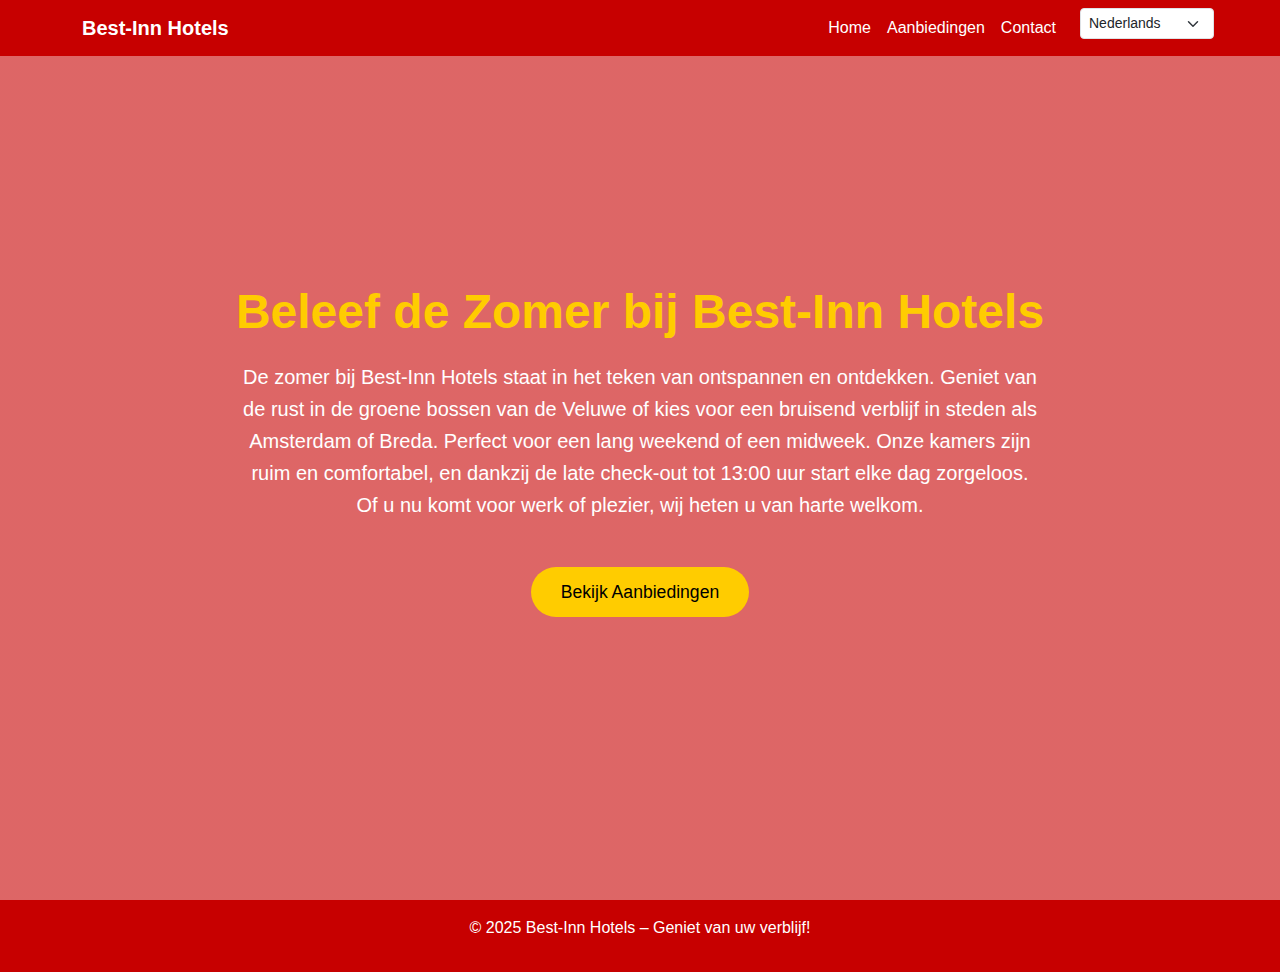
<file: index.html>
<!DOCTYPE html>
<html lang="nl">
<head>
  <meta charset="UTF-8">
  <meta name="viewport" content="width=device-width, initial-scale=1">
  <title>Best-Inn Hotels</title>
  <link href="https://cdn.jsdelivr.net/npm/bootstrap@5.3.2/dist/css/bootstrap.min.css" rel="stylesheet">
  <link rel="stylesheet" href="style.css">
</head>
<body>
  <!-- Navbar -->
  <nav class="navbar navbar-expand-lg fixed-top">
    <div class="container">
      <a class="navbar-brand fw-bold" href="index.html">Best-Inn Hotels</a>
      <button class="navbar-toggler" type="button" data-bs-toggle="collapse" data-bs-target="#navMenu">
        <span class="navbar-toggler-icon"></span>
      </button>
      <div class="collapse navbar-collapse" id="navMenu">
        <ul class="navbar-nav ms-auto">
          <li class="nav-item"><a class="nav-link active" href="index.html">Home</a></li>
          <li class="nav-item"><a class="nav-link" href="offers.html">Aanbiedingen</a></li>
          <li class="nav-item"><a class="nav-link" href="form.html">Contact</a></li>
          <li class="nav-item">
            <select id="languageSwitcher" class="form-select form-select-sm ms-3">
              <option value="nl" selected>Nederlands</option>
              <option value="en">English</option>
            </select>
          </li>
        </ul>
      </div>
    </div>
  </nav>
 
  <!-- Hero Section -->
  <section class="hero">
    <h1 data-translate="home_title">Beleef de Zomer bij Best-Inn Hotels</h1>
    <p data-translate="home_text">
      De zomer bij Best-Inn Hotels staat in het teken van ontspannen en ontdekken.
      Geniet van de rust in de groene bossen van de Veluwe of kies voor een bruisend verblijf in steden als Amsterdam of Breda.
      Perfect voor een lang weekend of een midweek.
      Onze kamers zijn ruim en comfortabel, en dankzij de late check-out tot 13:00 uur start elke dag zorgeloos.
      Of u nu komt voor werk of plezier, wij heten u van harte welkom.
    </p>
    <a href="offers.html" class="btn btn-primary mt-3" data-translate="home_cta">Bekijk Aanbiedingen</a>
  </section>
 
  <!-- Footer -->
  <footer class="text-center py-3">
    <p data-translate="footer">© 2025 Best-Inn Hotels – Geniet van uw verblijf!</p>
  </footer>
 
  <script src="https://cdn.jsdelivr.net/npm/bootstrap@5.3.2/dist/js/bootstrap.bundle.min.js"></script>
  <script src="translate.js"></script>
</body>
</html>
</file>
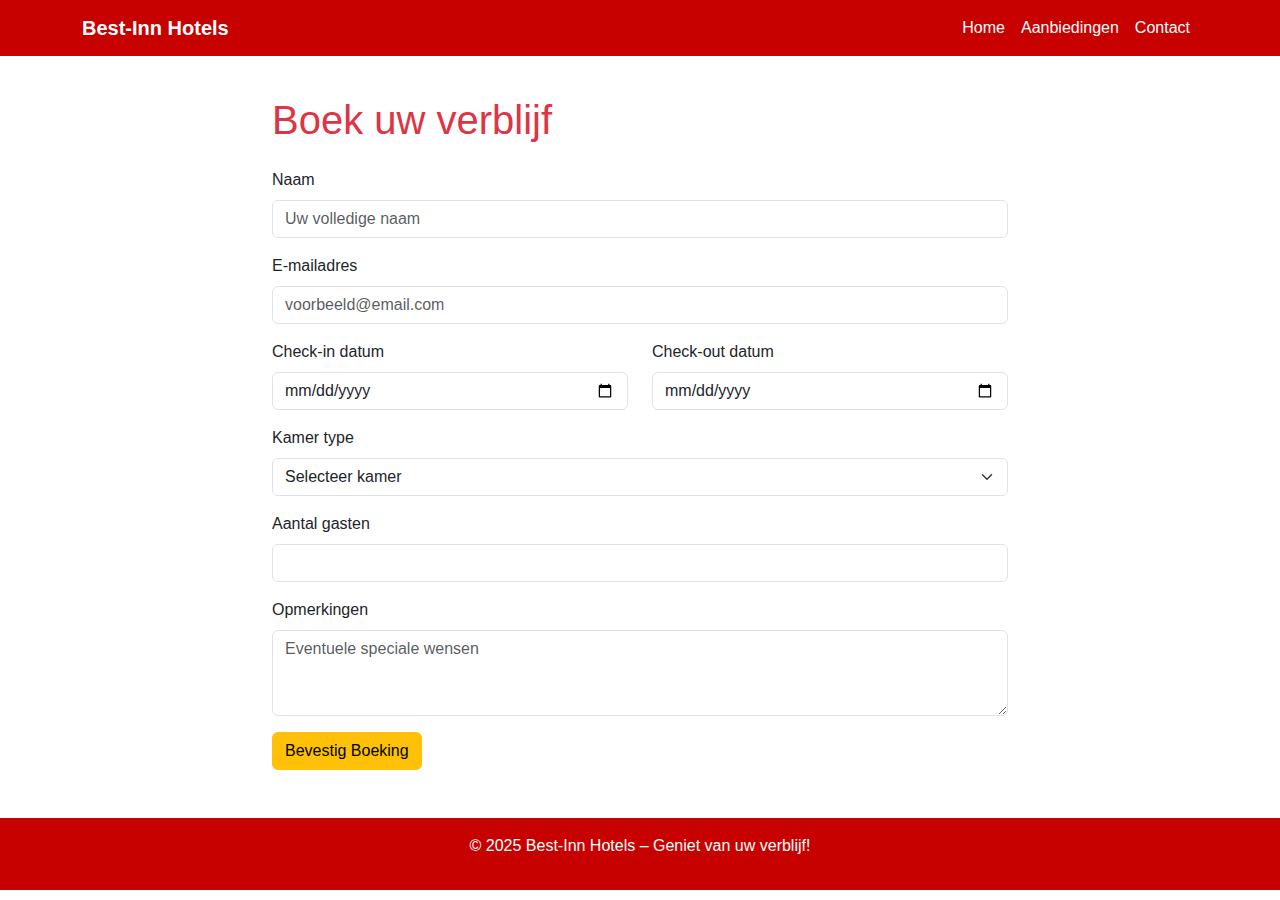
<file: contact.html>
<!DOCTYPE html>
<html lang="nl">
<head>
  <meta charset="UTF-8">
  <meta name="viewport" content="width=device-width, initial-scale=1">
  <title>Boeking - Best-Inn Hotels</title>
  <link href="https://cdn.jsdelivr.net/npm/bootstrap@5.3.2/dist/css/bootstrap.min.css" rel="stylesheet">
  <link rel="stylesheet" href="style.css">
  <script>
    function handleBooking(event) {
      event.preventDefault(); // Stop normal form submission
      alert("Bedankt voor uw boeking! We kijken ernaar uit u te verwelkomen.");
      window.location.href = "index.html"; // Redirect back to home
    }
  </script>
</head>
<body>
  <!-- Navbar -->
  <nav class="navbar navbar-expand-lg fixed-top">
    <div class="container">
      <a class="navbar-brand fw-bold" href="index.html">Best-Inn Hotels</a>
      <button class="navbar-toggler" type="button" data-bs-toggle="collapse" data-bs-target="#navMenu">
        <span class="navbar-toggler-icon"></span>
      </button>
      <div class="collapse navbar-collapse" id="navMenu">
        <ul class="navbar-nav ms-auto">
          <li class="nav-item"><a class="nav-link" href="index.html">Home</a></li>
          <li class="nav-item"><a class="nav-link" href="offers.html">Aanbiedingen</a></li>
          <li class="nav-item"><a class="nav-link" href="contact.html">Contact</a></li>
        </ul>
      </div>
    </div>
  </nav>
 
  <!-- Booking Form -->
  <section class="container my-5 pt-5">
    <div class="row justify-content-center">
      <div class="col-lg-8">
        <h1 class="text-danger mb-4">Boek uw verblijf</h1>
        <form onsubmit="handleBooking(event)">
          <div class="mb-3">
            <label for="name" class="form-label">Naam</label>
            <input type="text" class="form-control" id="name" placeholder="Uw volledige naam" required>
          </div>
          <div class="mb-3">
            <label for="email" class="form-label">E-mailadres</label>
            <input type="email" class="form-control" id="email" placeholder="voorbeeld@email.com" required>
          </div>
          <div class="row">
            <div class="col-md-6 mb-3">
              <label for="checkin" class="form-label">Check-in datum</label>
              <input type="date" class="form-control" id="checkin" required>
            </div>
            <div class="col-md-6 mb-3">
              <label for="checkout" class="form-label">Check-out datum</label>
              <input type="date" class="form-control" id="checkout" required>
            </div>
          </div>
          <div class="mb-3">
            <label for="room" class="form-label">Kamer type</label>
            <select class="form-select" id="room" required>
              <option value="">Selecteer kamer</option>
              <option value="standard">Standaard (€120)</option>
              <option value="comfort">Comfort (€130)</option>
              <option value="deluxe">Deluxe (€160)</option>
            </select>
          </div>
          <div class="mb-3">
            <label for="guests" class="form-label">Aantal gasten</label>
            <input type="number" class="form-control" id="guests" min="1" max="6" required>
          </div>
          <div class="mb-3">
            <label for="comments" class="form-label">Opmerkingen</label>
            <textarea class="form-control" id="comments" rows="3" placeholder="Eventuele speciale wensen"></textarea>
          </div>
          <button type="submit" class="btn btn-warning">Bevestig Boeking</button>
        </form>
      </div>
    </div>
  </section>
 
  <!-- Footer -->
  <footer class="text-center py-3">
    <p>© 2025 Best-Inn Hotels – Geniet van uw verblijf!</p>
  </footer>
 
  <script src="https://cdn.jsdelivr.net/npm/bootstrap@5.3.2/dist/js/bootstrap.bundle.min.js"></script>
</body>
</html>
</file>
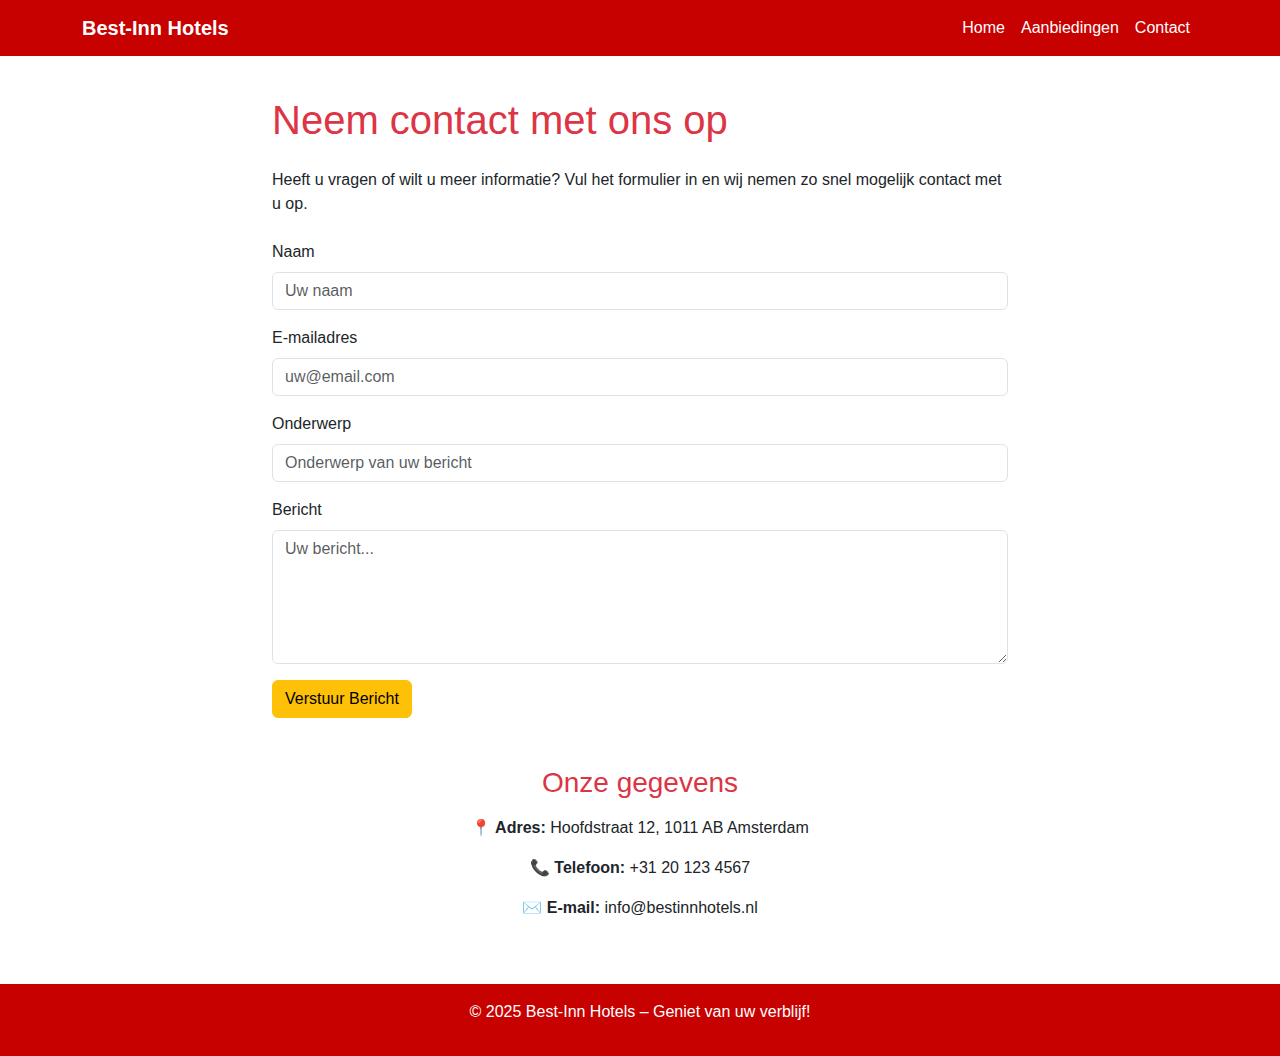
<file: form.html>
<!DOCTYPE html>
<html lang="nl">
<head>
  <meta charset="UTF-8">
  <meta name="viewport" content="width=device-width, initial-scale=1">
  <title>Contact - Best-Inn Hotels</title>
  <link href="https://cdn.jsdelivr.net/npm/bootstrap@5.3.2/dist/css/bootstrap.min.css" rel="stylesheet">
  <link rel="stylesheet" href="style.css">
  <script>
    function handleContact(event) {
      event.preventDefault();
      alert("Bedankt voor uw bericht! We nemen zo snel mogelijk contact met u op.");
      window.location.href = "index.html"; // Terug naar home
    }
  </script>
</head>
<body>
  <!-- Navbar -->
  <nav class="navbar navbar-expand-lg fixed-top">
    <div class="container">
      <a class="navbar-brand fw-bold" href="index.html">Best-Inn Hotels</a>
      <button class="navbar-toggler" type="button" data-bs-toggle="collapse" data-bs-target="#navMenu">
        <span class="navbar-toggler-icon"></span>
      </button>
      <div class="collapse navbar-collapse" id="navMenu">
        <ul class="navbar-nav ms-auto">
          <li class="nav-item"><a class="nav-link" href="index.html">Home</a></li>
          <li class="nav-item"><a class="nav-link" href="offers.html">Aanbiedingen</a></li>
          <li class="nav-item"><a class="nav-link active" href="form.html">Contact</a></li>
        </ul>
      </div>
    </div>
  </nav>
 
  <!-- Contact Form -->
  <section class="container my-5 pt-5">
    <div class="row justify-content-center">
      <div class="col-lg-8">
        <h1 class="text-danger mb-4">Neem contact met ons op</h1>
        <p class="mb-4">Heeft u vragen of wilt u meer informatie? Vul het formulier in en wij nemen zo snel mogelijk contact met u op.</p>
 
        <form onsubmit="handleContact(event)">
          <div class="mb-3">
            <label for="name" class="form-label">Naam</label>
            <input type="text" class="form-control" id="name" placeholder="Uw naam" required>
          </div>
          <div class="mb-3">
            <label for="email" class="form-label">E-mailadres</label>
            <input type="email" class="form-control" id="email" placeholder="uw@email.com" required>
          </div>
          <div class="mb-3">
            <label for="subject" class="form-label">Onderwerp</label>
            <input type="text" class="form-control" id="subject" placeholder="Onderwerp van uw bericht" required>
          </div>
          <div class="mb-3">
            <label for="message" class="form-label">Bericht</label>
            <textarea class="form-control" id="message" rows="5" placeholder="Uw bericht..." required></textarea>
          </div>
          <button type="submit" class="btn btn-warning">Verstuur Bericht</button>
        </form>
      </div>
    </div>
 
    <!-- Contact Info -->
    <div class="row justify-content-center mt-5">
      <div class="col-lg-6 text-center">
        <h3 class="mb-3 text-danger">Onze gegevens</h3>
        <p><strong>📍 Adres:</strong> Hoofdstraat 12, 1011 AB Amsterdam</p>
        <p><strong>📞 Telefoon:</strong> +31 20 123 4567</p>
        <p><strong>✉️ E-mail:</strong> info@bestinnhotels.nl</p>
      </div>
    </div>
  </section>
 
  <!-- Footer -->
  <footer class="text-center py-3">
    <p>© 2025 Best-Inn Hotels – Geniet van uw verblijf!</p>
  </footer>
 
  <script src="https://cdn.jsdelivr.net/npm/bootstrap@5.3.2/dist/js/bootstrap.bundle.min.js"></script>
</body>
</html>
</file>
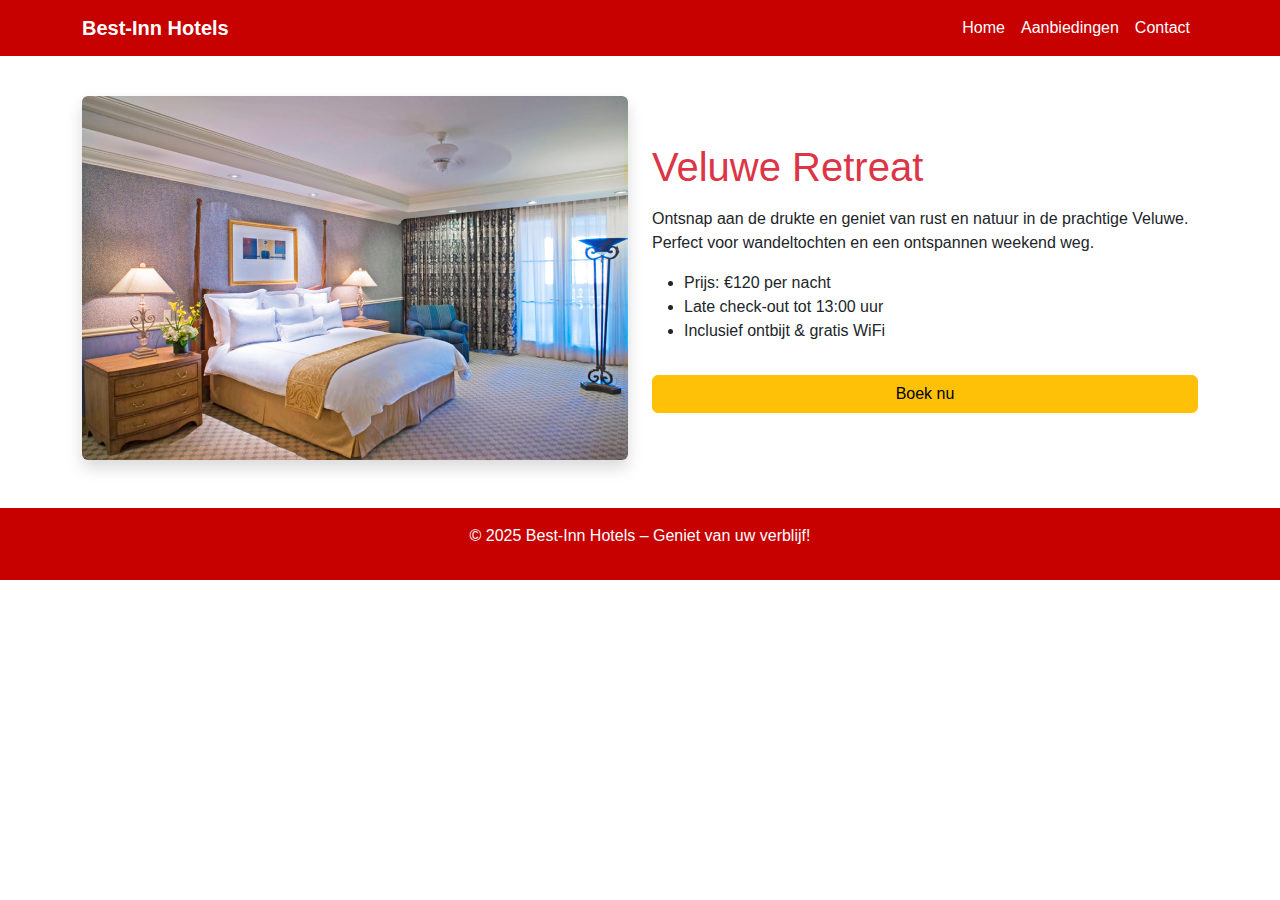
<file: offer1.html>
<!DOCTYPE html>
<html lang="nl">
<head>
  <meta charset="UTF-8">
  <meta name="viewport" content="width=device-width, initial-scale=1">
  <title>Veluwe Retreat - Best-Inn Hotels</title>
  <link href="https://cdn.jsdelivr.net/npm/bootstrap@5.3.2/dist/css/bootstrap.min.css" rel="stylesheet">
  <link rel="stylesheet" href="style.css">
</head>
<body>
  <!-- Navbar -->
  <nav class="navbar navbar-expand-lg fixed-top">
    <div class="container">
      <a class="navbar-brand fw-bold" href="index.html">Best-Inn Hotels</a>
      <button class="navbar-toggler" type="button" data-bs-toggle="collapse" data-bs-target="#navMenu">
        <span class="navbar-toggler-icon"></span>
      </button>
      <div class="collapse navbar-collapse" id="navMenu">
        <ul class="navbar-nav ms-auto">
          <li class="nav-item"><a class="nav-link" href="index.html">Home</a></li>
          <li class="nav-item"><a class="nav-link" href="offers.html">Aanbiedingen</a></li>
          <li class="nav-item"><a class="nav-link" href="contact.html">Contact</a></li>
        </ul>
      </div>
    </div>
  </nav>
 
  <!-- Detail Section -->
  <section class="container my-5 pt-5">
    <div class="row">
      <div class="col-md-6">
        <img src="img/hotel1.avif" class="img-fluid rounded shadow" alt="Veluwe Retreat">
      </div>
      <div class="col-md-6 d-flex flex-column justify-content-center">
        <h1 class="mb-3 text-danger">Veluwe Retreat</h1>
        <p>Ontsnap aan de drukte en geniet van rust en natuur in de prachtige Veluwe. Perfect voor wandeltochten en een ontspannen weekend weg.</p>
        <ul>
          <li>Prijs: €120 per nacht</li>
          <li>Late check-out tot 13:00 uur</li>
          <li>Inclusief ontbijt & gratis WiFi</li>
        </ul>
        <a href="form.html" class="btn btn-warning mt-3">Boek nu</a>
      </div>
    </div>
  </section>
 
  <!-- Footer -->
  <footer class="text-center py-3">
    <p>© 2025 Best-Inn Hotels – Geniet van uw verblijf!</p>
  </footer>
  <script src="https://cdn.jsdelivr.net/npm/bootstrap@5.3.2/dist/js/bootstrap.bundle.min.js"></script>
</body>
</html>
</file>
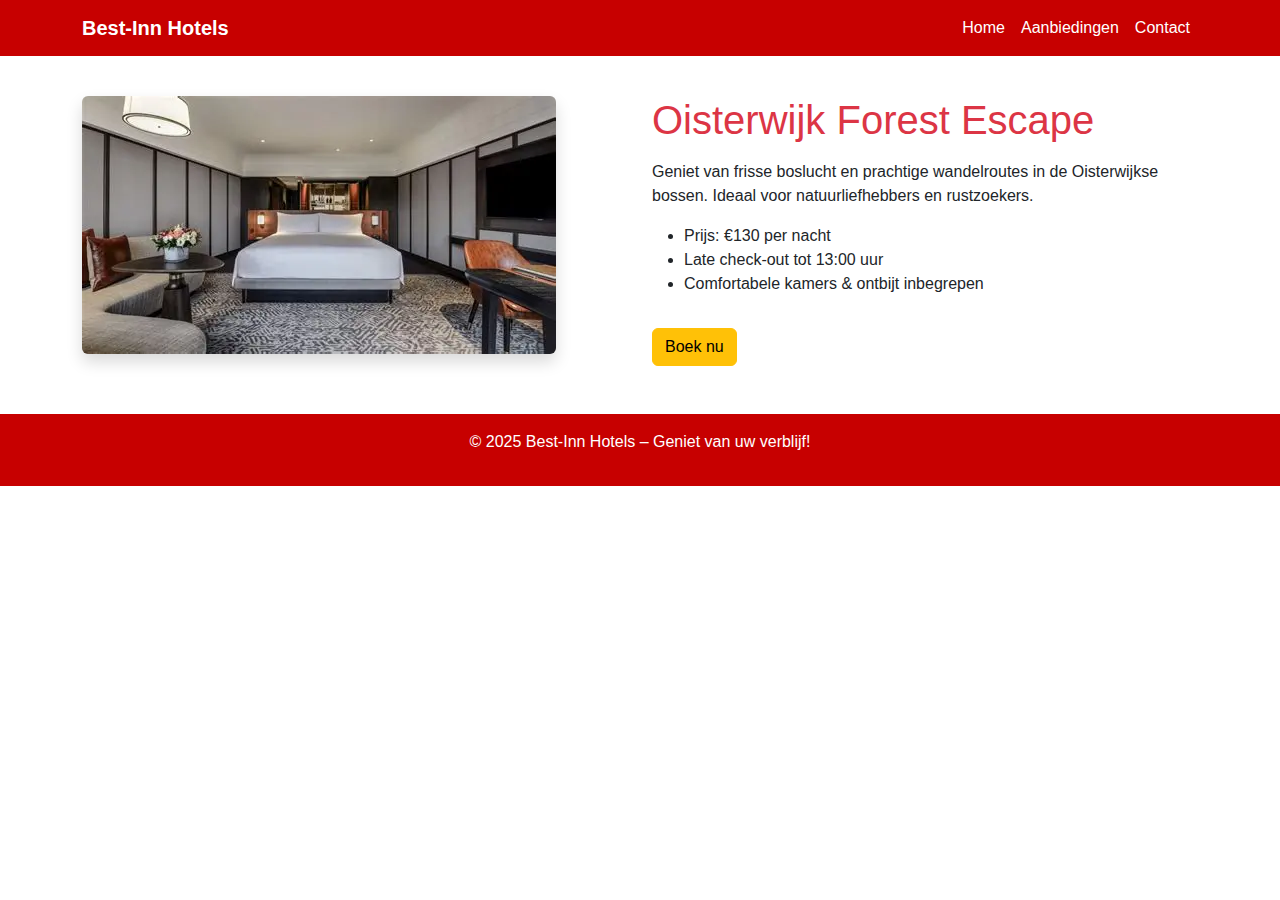
<file: offer2.html>
<!DOCTYPE html>
<html lang="nl">
<head>
  <meta charset="UTF-8">
  <meta name="viewport" content="width=device-width, initial-scale=1">
  <title>Oisterwijk Forest Escape - Best-Inn Hotels</title>
  <link href="https://cdn.jsdelivr.net/npm/bootstrap@5.3.2/dist/css/bootstrap.min.css" rel="stylesheet">
  <link rel="stylesheet" href="style.css">
</head>
<body>
  <nav class="navbar navbar-expand-lg fixed-top">
    <div class="container">
      <a class="navbar-brand fw-bold" href="index.html">Best-Inn Hotels</a>
      <div class="collapse navbar-collapse" id="navMenu">
        <ul class="navbar-nav ms-auto">
          <li class="nav-item"><a class="nav-link" href="index.html">Home</a></li>
          <li class="nav-item"><a class="nav-link" href="offers.html">Aanbiedingen</a></li>
          <li class="nav-item"><a class="nav-link" href="contact.html">Contact</a></li>
        </ul>
      </div>
    </div>
  </nav>
 
  <section class="container my-5 pt-5">
    <div class="row">
      <div class="col-md-6">
        <img src="img/hotel2.webp" class="img-fluid rounded shadow" alt="Oisterwijk Forest Escape">
      </div>
      <div class="col-md-6">
        <h1 class="mb-3 text-danger">Oisterwijk Forest Escape</h1>
        <p>Geniet van frisse boslucht en prachtige wandelroutes in de Oisterwijkse bossen. Ideaal voor natuurliefhebbers en rustzoekers.</p>
        <ul>
          <li>Prijs: €130 per nacht</li>
          <li>Late check-out tot 13:00 uur</li>
          <li>Comfortabele kamers & ontbijt inbegrepen</li>
        </ul>
        <a href="form.html" class="btn btn-warning mt-3">Boek nu</a>
      </div>
    </div>
  </section>
 
  <footer class="text-center py-3">
    <p>© 2025 Best-Inn Hotels – Geniet van uw verblijf!</p>
  </footer>
  <script src="https://cdn.jsdelivr.net/npm/bootstrap@5.3.2/dist/js/bootstrap.bundle.min.js"></script>
</body>
</html>
</file>
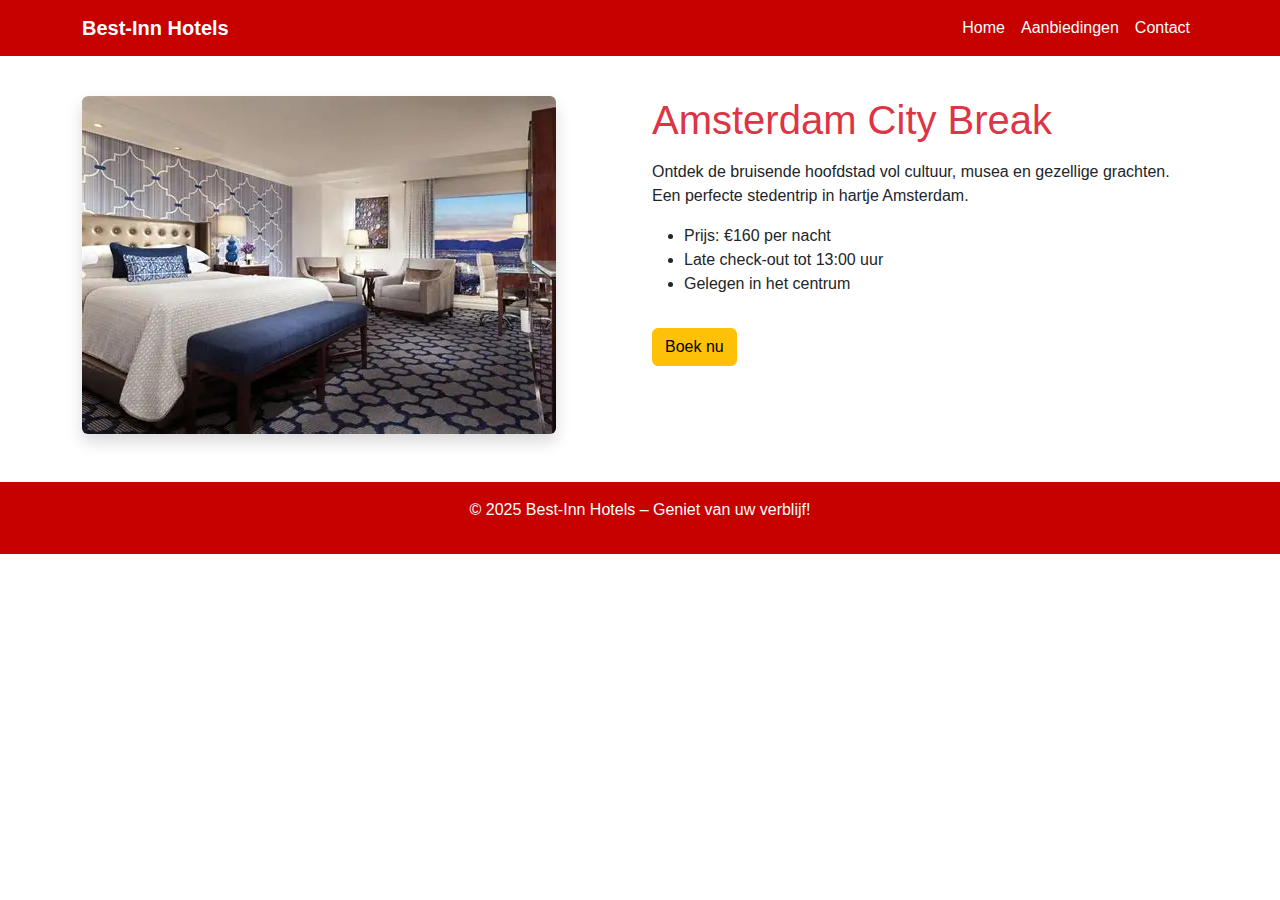
<file: offer3.html>
<!DOCTYPE html>
<html lang="nl">
<head>
  <meta charset="UTF-8">
  <meta name="viewport" content="width=device-width, initial-scale=1">
  <title>Amsterdam City Break - Best-Inn Hotels</title>
  <link href="https://cdn.jsdelivr.net/npm/bootstrap@5.3.2/dist/css/bootstrap.min.css" rel="stylesheet">
  <link rel="stylesheet" href="style.css">
</head>
<body>
  <nav class="navbar navbar-expand-lg fixed-top">
    <div class="container">
      <a class="navbar-brand fw-bold" href="index.html">Best-Inn Hotels</a>
      <div class="collapse navbar-collapse" id="navMenu">
        <ul class="navbar-nav ms-auto">
          <li class="nav-item"><a class="nav-link" href="index.html">Home</a></li>
          <li class="nav-item"><a class="nav-link" href="offers.html">Aanbiedingen</a></li>
          <li class="nav-item"><a class="nav-link" href="contact.html">Contact</a></li>
        </ul>
      </div>
    </div>
  </nav>
 
  <section class="container my-5 pt-5">
    <div class="row">
      <div class="col-md-6">
        <img src="img/hotel3.webp" class="img-fluid rounded shadow" alt="Amsterdam City Break">
      </div>
      <div class="col-md-6">
        <h1 class="mb-3 text-danger">Amsterdam City Break</h1>
        <p>Ontdek de bruisende hoofdstad vol cultuur, musea en gezellige grachten. Een perfecte stedentrip in hartje Amsterdam.</p>
        <ul>
          <li>Prijs: €160 per nacht</li>
          <li>Late check-out tot 13:00 uur</li>
          <li>Gelegen in het centrum</li>
        </ul>
        <a href="form.html" class="btn btn-warning mt-3">Boek nu</a>
      </div>
    </div>
  </section>
 
  <footer class="text-center py-3">
    <p>© 2025 Best-Inn Hotels – Geniet van uw verblijf!</p>
  </footer>
  <script src="https://cdn.jsdelivr.net/npm/bootstrap@5.3.2/dist/js/bootstrap.bundle.min.js"></script>
</body>
</html>
</file>
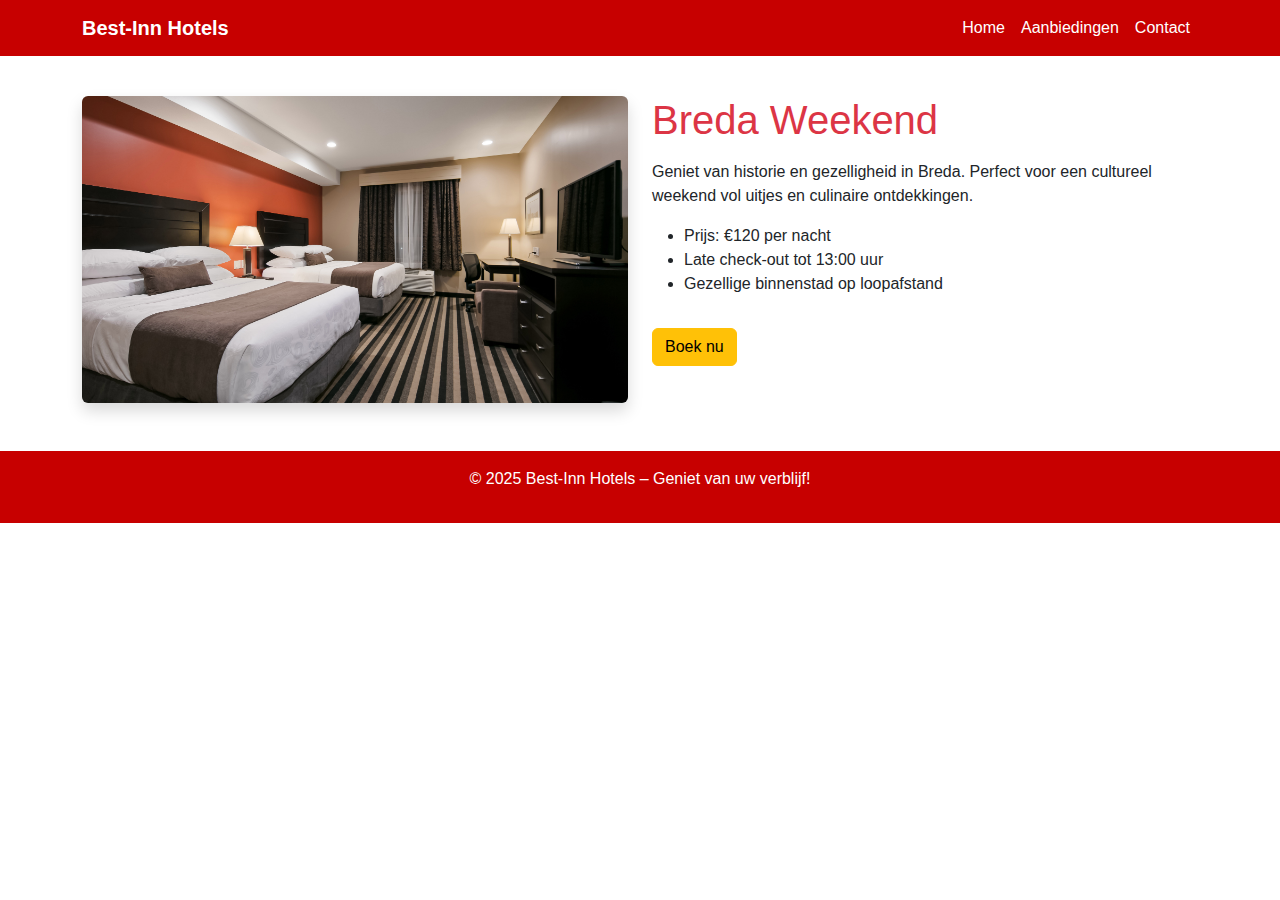
<file: offer4.html>
<!DOCTYPE html>
<html lang="nl">
<head>
  <meta charset="UTF-8">
  <meta name="viewport" content="width=device-width, initial-scale=1">
  <title>Breda Weekend - Best-Inn Hotels</title>
  <link href="https://cdn.jsdelivr.net/npm/bootstrap@5.3.2/dist/css/bootstrap.min.css" rel="stylesheet">
  <link rel="stylesheet" href="style.css">
</head>
<body>
  <nav class="navbar navbar-expand-lg fixed-top">
    <div class="container">
      <a class="navbar-brand fw-bold" href="index.html">Best-Inn Hotels</a>
      <div class="collapse navbar-collapse" id="navMenu">
        <ul class="navbar-nav ms-auto">
          <li class="nav-item"><a class="nav-link" href="index.html">Home</a></li>
          <li class="nav-item"><a class="nav-link" href="offers.html">Aanbiedingen</a></li>
          <li class="nav-item"><a class="nav-link" href="contact.html">Contact</a></li>
        </ul>
      </div>
    </div>
  </nav>
 
  <section class="container my-5 pt-5">
    <div class="row">
      <div class="col-md-6">
        <img src="img/hotel4.jpg" class="img-fluid rounded shadow" alt="Breda Weekend">
      </div>
      <div class="col-md-6">
        <h1 class="mb-3 text-danger">Breda Weekend</h1>
        <p>Geniet van historie en gezelligheid in Breda. Perfect voor een cultureel weekend vol uitjes en culinaire ontdekkingen.</p>
        <ul>
          <li>Prijs: €120 per nacht</li>
          <li>Late check-out tot 13:00 uur</li>
          <li>Gezellige binnenstad op loopafstand</li>
        </ul>
        <a href="form.html" class="btn btn-warning mt-3">Boek nu</a>
      </div>
    </div>
  </section>
 
  <footer class="text-center py-3">
    <p>© 2025 Best-Inn Hotels – Geniet van uw verblijf!</p>
  </footer>
  <script src="https://cdn.jsdelivr.net/npm/bootstrap@5.3.2/dist/js/bootstrap.bundle.min.js"></script>
</body>
</html>
</file>
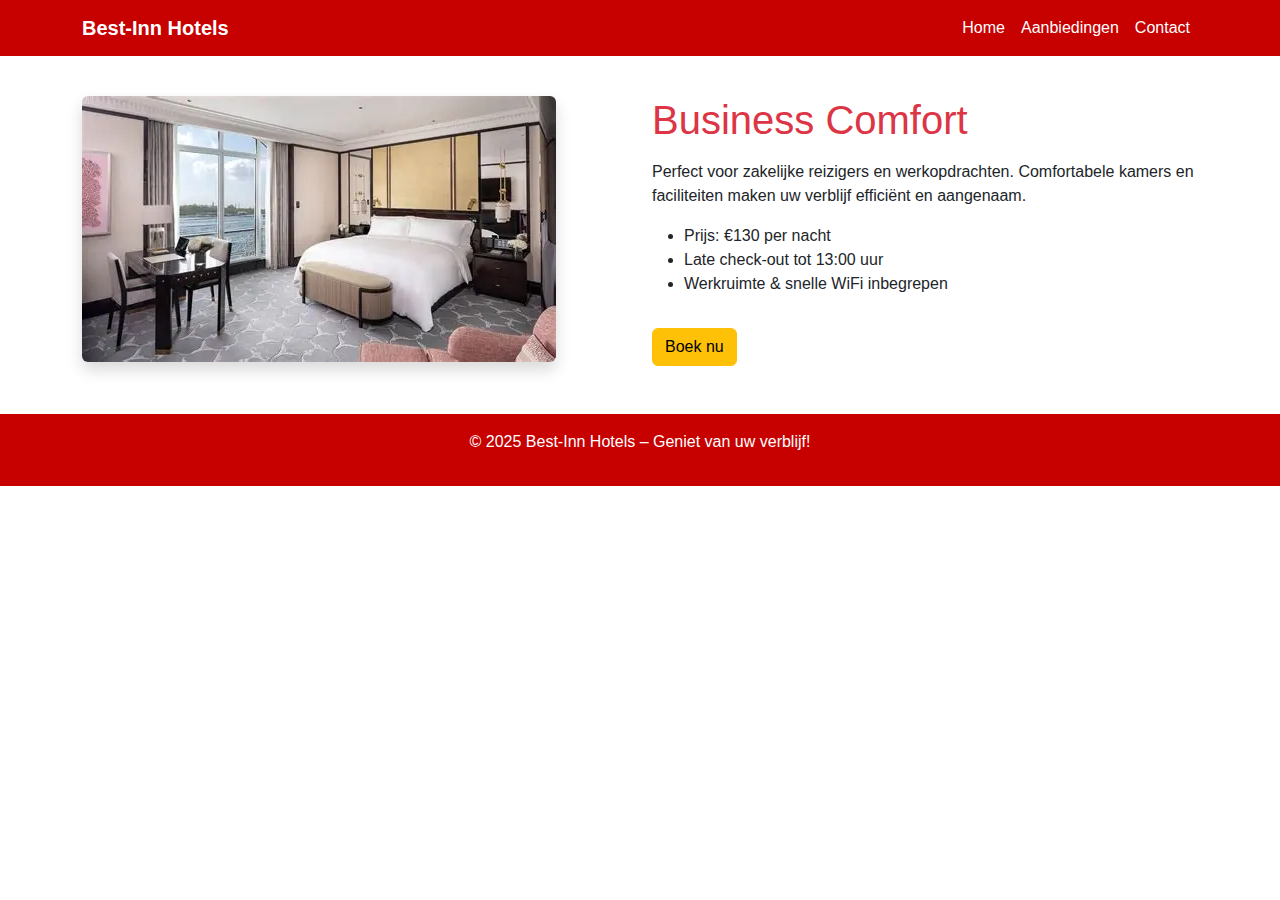
<file: offer5.html>
<!DOCTYPE html>
<html lang="nl">
<head>
  <meta charset="UTF-8">
  <meta name="viewport" content="width=device-width, initial-scale=1">
  <title>Business Comfort - Best-Inn Hotels</title>
  <link href="https://cdn.jsdelivr.net/npm/bootstrap@5.3.2/dist/css/bootstrap.min.css" rel="stylesheet">
  <link rel="stylesheet" href="style.css">
</head>
<body>
  <nav class="navbar navbar-expand-lg fixed-top">
    <div class="container">
      <a class="navbar-brand fw-bold" href="index.html">Best-Inn Hotels</a>
      <div class="collapse navbar-collapse" id="navMenu">
        <ul class="navbar-nav ms-auto">
          <li class="nav-item"><a class="nav-link" href="index.html">Home</a></li>
          <li class="nav-item"><a class="nav-link" href="offers.html">Aanbiedingen</a></li>
          <li class="nav-item"><a class="nav-link" href="contact.html">Contact</a></li>
        </ul>
      </div>
    </div>
  </nav>
 
  <section class="container my-5 pt-5">
    <div class="row">
      <div class="col-md-6">
        <img src="img/hotel5.webp" class="img-fluid rounded shadow" alt="Business Comfort">
      </div>
      <div class="col-md-6">
        <h1 class="mb-3 text-danger">Business Comfort</h1>
        <p>Perfect voor zakelijke reizigers en werkopdrachten. Comfortabele kamers en faciliteiten maken uw verblijf efficiënt en aangenaam.</p>
        <ul>
          <li>Prijs: €130 per nacht</li>
          <li>Late check-out tot 13:00 uur</li>
          <li>Werkruimte & snelle WiFi inbegrepen</li>
        </ul>
        <a href="form.html" class="btn btn-warning mt-3">Boek nu</a>
      </div>
    </div>
  </section>
 
  <footer class="text-center py-3">
    <p>© 2025 Best-Inn Hotels – Geniet van uw verblijf!</p>
  </footer>
  <script src="https://cdn.jsdelivr.net/npm/bootstrap@5.3.2/dist/js/bootstrap.bundle.min.js"></script>
</body>
</html>
</file>
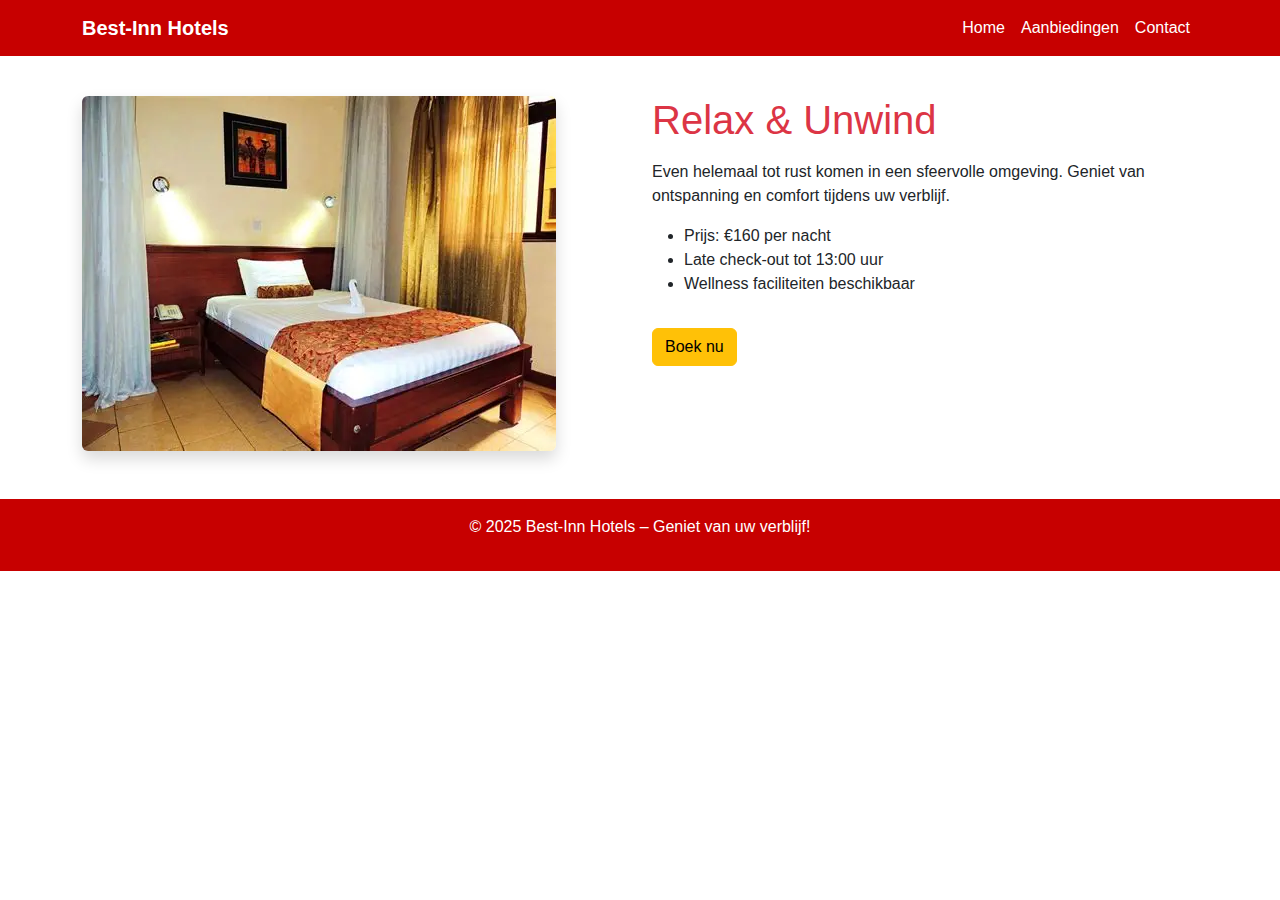
<file: offer6.html>
<!DOCTYPE html>
<html lang="nl">
<head>
  <meta charset="UTF-8">
  <meta name="viewport" content="width=device-width, initial-scale=1">
  <title>Relax & Unwind - Best-Inn Hotels</title>
  <link href="https://cdn.jsdelivr.net/npm/bootstrap@5.3.2/dist/css/bootstrap.min.css" rel="stylesheet">
  <link rel="stylesheet" href="style.css">
</head>
<body>
  <nav class="navbar navbar-expand-lg fixed-top">
    <div class="container">
      <a class="navbar-brand fw-bold" href="index.html">Best-Inn Hotels</a>
      <div class="collapse navbar-collapse" id="navMenu">
        <ul class="navbar-nav ms-auto">
          <li class="nav-item"><a class="nav-link" href="index.html">Home</a></li>
          <li class="nav-item"><a class="nav-link" href="offers.html">Aanbiedingen</a></li>
          <li class="nav-item"><a class="nav-link" href="contact.html">Contact</a></li>
        </ul>
      </div>
    </div>
  </nav>
 
  <section class="container my-5 pt-5">
    <div class="row">
      <div class="col-md-6">
        <img src="img/hotel6.webp" class="img-fluid rounded shadow" alt="Relax & Unwind">
      </div>
      <div class="col-md-6">
        <h1 class="mb-3 text-danger">Relax & Unwind</h1>
        <p>Even helemaal tot rust komen in een sfeervolle omgeving. Geniet van ontspanning en comfort tijdens uw verblijf.</p>
        <ul>
          <li>Prijs: €160 per nacht</li>
          <li>Late check-out tot 13:00 uur</li>
          <li>Wellness faciliteiten beschikbaar</li>
        </ul>
        <a href="form.html" class="btn btn-warning mt-3">Boek nu</a>
      </div>
    </div>
  </section>
 
  <footer class="text-center py-3">
    <p>© 2025 Best-Inn Hotels – Geniet van uw verblijf!</p>
  </footer>
  <script src="https://cdn.jsdelivr.net/npm/bootstrap@5.3.2/dist/js/bootstrap.bundle.min.js"></script>
</body>
</html>
</file>
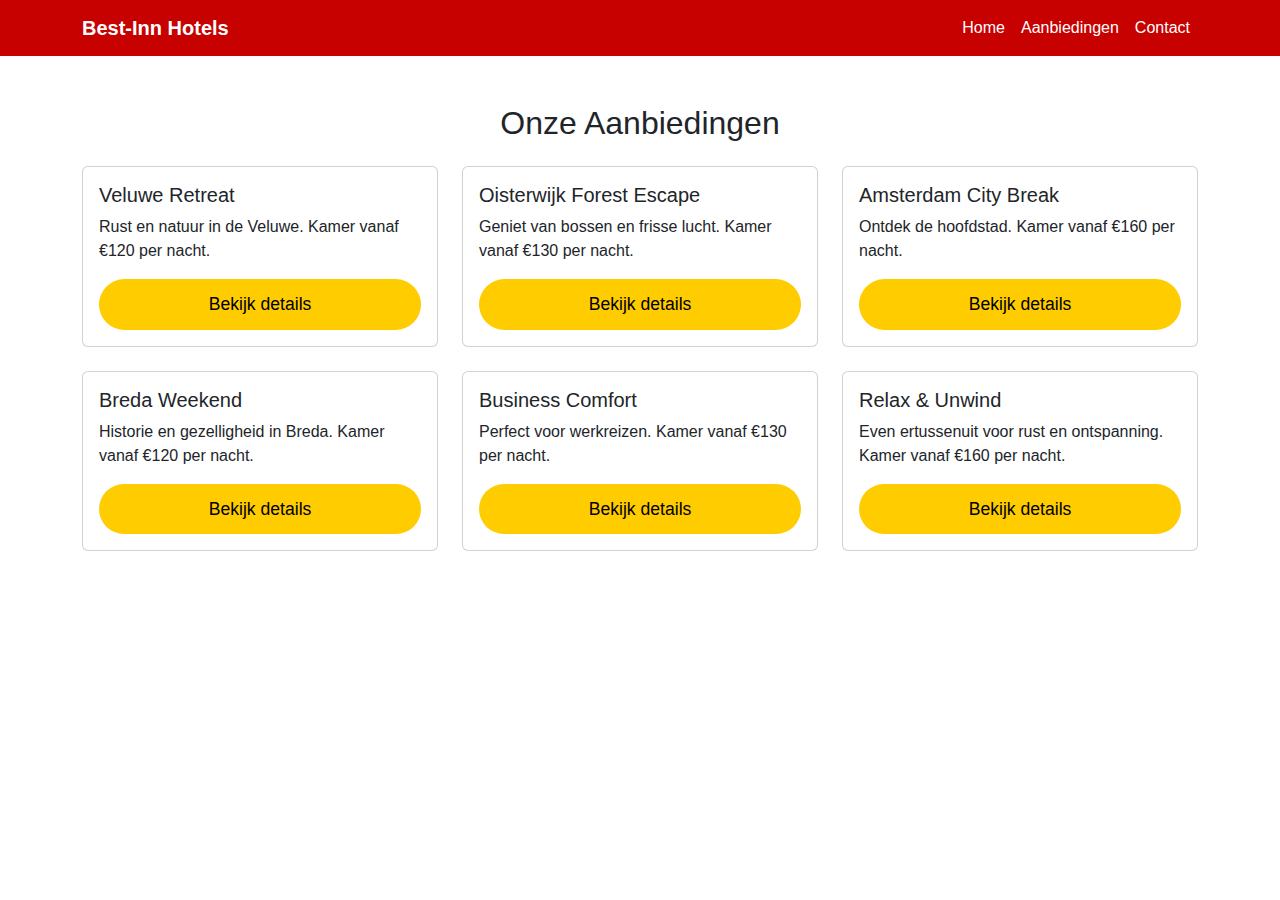
<file: offers.html>
<!DOCTYPE html>
<html lang="nl">
<head>
  <meta charset="UTF-8">
  <meta name="viewport" content="width=device-width, initial-scale=1">
  <title>Aanbiedingen – Best-Inn Hotels</title>
  <link href="https://cdn.jsdelivr.net/npm/bootstrap@5.3.2/dist/css/bootstrap.min.css" rel="stylesheet">
  <link rel="stylesheet" href="style.css">
</head>
<body>
  <!-- Navbar -->
  <nav class="navbar navbar-expand-lg">
    <div class="container">
      <a class="navbar-brand fw-bold" href="index.html">Best-Inn Hotels</a>
      <div class="collapse navbar-collapse" id="navMenu">
        <ul class="navbar-nav ms-auto">
          <li class="nav-item"><a class="nav-link" href="index.html">Home</a></li>
          <li class="nav-item"><a class="nav-link active" href="offers.html">Aanbiedingen</a></li>
          <li class="nav-item"><a class="nav-link" href="contact.html">Contact</a></li>
        </ul>
      </div>
    </div>
  </nav>
 
  <div class="container py-5">
    <h2 class="text-center mb-4">Onze Aanbiedingen</h2>
    <div class="row g-4">
      <!-- Offer 1 -->
      <div class="col-md-4">
        <div class="card p-3">
          <h5>Veluwe Retreat</h5>
          <p>Rust en natuur in de Veluwe. Kamer vanaf €120 per nacht.</p>
          <a href="offer1.html" class="btn btn-primary">Bekijk details</a>
        </div>
      </div>
      <!-- Offer 2 -->
      <div class="col-md-4">
        <div class="card p-3">
          <h5>Oisterwijk Forest Escape</h5>
          <p>Geniet van bossen en frisse lucht. Kamer vanaf €130 per nacht.</p>
          <a href="offer2.html" class="btn btn-primary">Bekijk details</a>
        </div>
      </div>
      <!-- Offer 3 -->
      <div class="col-md-4">
        <div class="card p-3">
          <h5>Amsterdam City Break</h5>
          <p>Ontdek de hoofdstad. Kamer vanaf €160 per nacht.</p>
          <a href="offer3.html" class="btn btn-primary">Bekijk details</a>
        </div>
      </div>
      <!-- Offer 4 -->
      <div class="col-md-4">
        <div class="card p-3">
          <h5>Breda Weekend</h5>
          <p>Historie en gezelligheid in Breda. Kamer vanaf €120 per nacht.</p>
          <a href="offer4.html" class="btn btn-primary">Bekijk details</a>
        </div>
      </div>
      <!-- Offer 5 -->
      <div class="col-md-4">
        <div class="card p-3">
          <h5>Business Comfort</h5>
          <p>Perfect voor werkreizen. Kamer vanaf €130 per nacht.</p>
          <a href="offer5.html" class="btn btn-primary">Bekijk details</a>
        </div>
      </div>
      <!-- Offer 6 -->
      <div class="col-md-4">
        <div class="card p-3">
          <h5>Relax & Unwind</h5>
          <p>Even ertussenuit voor rust en ontspanning. Kamer vanaf €160 per nacht.</p>
          <a href="offer6.html" class="btn btn-primary">Bekijk details</a>
        </div>
      </div>
    </div>
  </div>
</body>
</html>
</file>
<file: style.css>
body {
    font-family: Arial, sans-serif;
    margin: 0;
    padding: 0;
  }
   
  .navbar {
    background-color: #c70000; /* red */
  }
   
  .navbar .nav-link,
  .navbar-brand {
    color: white !important;
  }
   
  .hero {
    height: 100vh; /* full screen */
    display: flex;
    align-items: center;
    justify-content: center;
    flex-direction: column;
    background: linear-gradient(
        rgba(199, 0, 0, 0.6),
        rgba(199, 0, 0, 0.6)
      ),
      url('https://source.unsplash.com/1920x1080/?hotel,travel') no-repeat center center;
    background-size: cover;
    text-align: center;
    color: white;
    padding: 0 20px;
  }
   
  .hero h1 {
    font-size: 3rem;
    font-weight: bold;
    color: #ffcc00; /* yellow */
    margin-bottom: 20px;
  }
   
  .hero p {
    font-size: 1.25rem;
    max-width: 800px;
    margin: 0 auto 30px;
    line-height: 1.6;
  }
   
  .btn-primary {
    background-color: #ffcc00; /* yellow */
    border: none;
    color: black;
    padding: 12px 30px;
    font-size: 1.1rem;
    border-radius: 30px;
    transition: 0.3s;
  }
   
  .btn-primary:hover {
    background-color: #e6b800;
    color: black;
    transform: scale(1.05);
  }
   
  footer {
    background: #c70000;
    color: white;
  }
</file>
